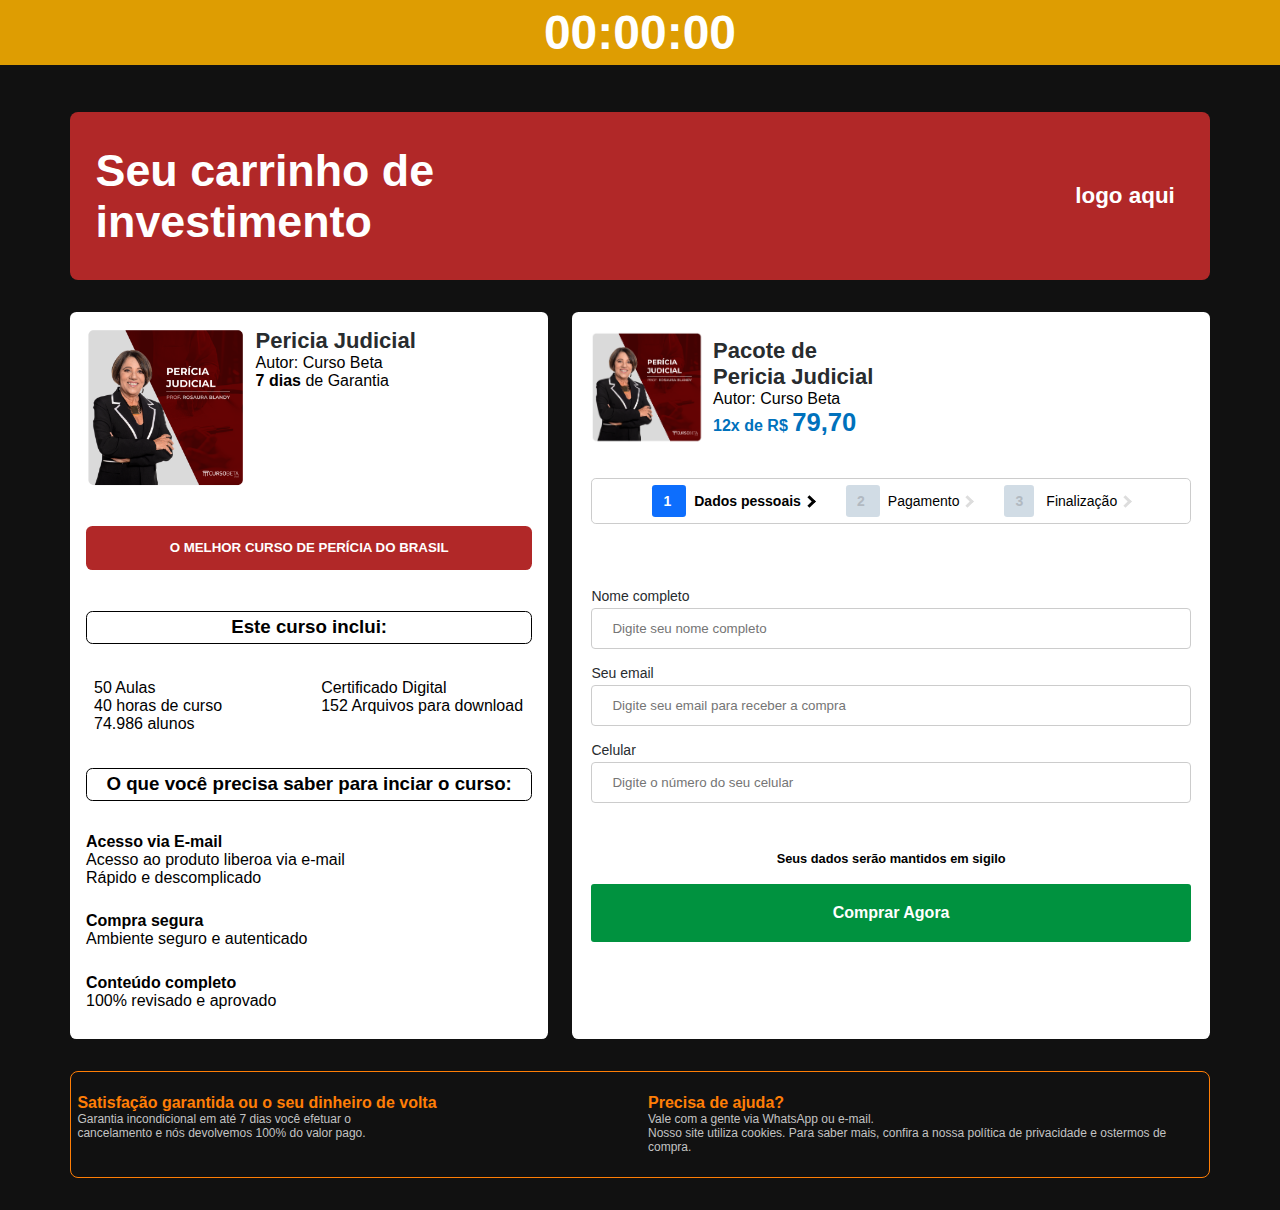
<file: index.html>
<html>
    <head>
        <meta charset="UTF-8" />
        <meta http-equiv="X-UA-Compatible" content="IE=edge" />
        <meta name="viewport" content="width=device-width, initial-scale=1.0" />
        <link rel="stylesheet" href="css/style.css">
        <script type="text/javascript" src="js/custom.js"></script>
        <link href='https://css.gg/arrow-left.css' rel='stylesheet'>
    </head>

    <body>
        <section id="timer">
            <div class="row fixed-top d-inline-flex justify-content-center align-items-center oferta">
                <div class="timer text-center">00:00:00</div>
            </div>
        </section>

        <section id="checkout">
            <div class="d-flex-column">
                <div class="container investimento">
                    <div class="investimento-left">
                        <h1>Seu carrinho de investimento</h1>
                    </div>             
                    <div class="investimento-right">
                        logo aqui
                    </div>
                </div>
      
                <div class="container justify-content-center">   
                    <div class="parent">
                        <div class="div1 row2"> 
                            <div class="div-1 mg-1">
                                <div class="col-sm ">
                                    <img class ="w-img-10 d-flex-left" src="img/img.png">
                                </div>
                                <div class="col-md subtitle">
                                    <h1 class="mg-0 title-course">Pericia Judicial</h1>   
                                    <div class="">
                                        <p class="">
                                            Autor: Curso Beta   <br>
                                            <strong>7 dias</strong> 
                                            de Garantia
                                        </p>   
                                    </div> 
                                </div>
                            </div>
                            <div class="mg-1">
                                <div class="row justify-content-center">
                                    <h5 class="the-best-couse text-center"> O melhor curso de Perícia do Brasil</h5>
                                </div>
                                <div class="row">
                                    <h3 class="this-couse-include text-center"> Este curso inclui:</h3>
                                </div>  
                                <ul id="list-this-course" class="text-left">
                                    <li>50 Aulas</li>
                                    <li>40 horas de curso</li>
                                    <li>74.986 alunos</li>
                                    <li>Certificado Digital</li>
                                    <li>152 Arquivos para download</li>
                                </ul>
                            </div>

                            <div class="mg-1">
                                <div class="row">
                                    <h3 class="this-couse-include text-center"> O que você precisa saber para inciar o curso:</h3>
                                </div>  
                                <div class="text-left">
                                    <div class="list-this-course">
                                        <h4 >Acesso via E-mail</h4>
                                        <p>Acesso ao produto liberoa via e-mail <br> Rápido e descomplicado</p>
                                    </div>
                                    <div class="list-this-course">
                                        <h4>Compra segura</h4>
                                        <p>Ambiente seguro e autenticado</p>
                                    </div>
                                    <div class="list-this-course">
                                        <h4>Conteúdo completo</h4>
                                        <p>100% revisado e aprovado</p>
                                    </div>
                                </div>
                            </div>
                        </div>

                        <div class="div2">                 
                            <div id="img-step-one"class="row">
                                <div class="col-sm ">
                                    <img class ="w-img-7 d-flex-left" src="img/img.png">
                                </div>
                                <div class="col-md subtitle">
                                    <h2 class="mg-0 title-course">Pacote de <br> Pericia Judicial</h2>   
                                    <div class="">
                                        <p class="">
                                            Autor: Curso Beta 
                                        </p>   
                                        <p class="">
                                            <strong class="parcel">12x de R$</strong>  
                                            <strong class="price">79,70</strong>
                                        </p>   
                                    </div> 
                                </div>
                            </div>

                            <div class="form-checkout">
                                <div class="tab mb-4">
                                    <button id="bt-step-one" class="tablinks text-center active" onclick="openCity(event, 'step-one')"> 
                                        <strong id="step"> 1 </strong>
                                         <span class="">Dados pessoais</span>
                                        <i class="arrow right"></i>
                                    </button>

                                    <button id="bt-step-two" class="tablinks text-center" onclick="openCity(event, 'step-two')">
                                        <strong id="step"> 2 </strong> Pagamento
                                        <i class="arrow right"></i>
                                    </button>

                                    <button id="bt-step-three" class="tablinks text-center" onclick="openCity(event, 'step-three')">
                                        <strong id="step"> 3</strong>  Finalização
                                        <i class="arrow right"></i>
                                    </button>
                                </div>

                                <div id="dados-pessoais">
                                    <form>
                                        <div id="step-one" class="tabcontent">
                                            <div class="field-input mb-1">
                                                <label class="label" for="nome">Nome completo</label>
                                                <input type="text" id="nome" name="nome" placeholder="Digite seu nome completo">
                                            </div>
                                            <div class="field-input mb-1">
                                                <label class="label"for="">Seu email</label>
                                                <input type="text" id="email" name="lastname" placeholder="Digite seu email para receber a compra">
                                            </div>
                                            <div class="field-input mb-1">
                                                <label class="label" for="celular">Celular</label>
                                                <input type="text" id="celular" name="celular" placeholder="Digite o número do seu celular">
                                            </div>
                                            <div class="row justify-content-center">
                                                <strong class="text-step-1"> Seus dados serão mantidos em sigilo </strong>
                                            </div>
                                            <br>
                                            <button class="button c-pointer" type="submit" value="Comprar Agora"> Comprar Agora</button>
                                        </div>
                                    </form>
                                </div>

                                <div id="pagamento">
                                    <form>
                                        <div id="step-two" class="tabcontent">
                                            <div class="d-flex c-pointer">
                                                <div class ="row d-block">
                                                    <div class="col-md">
                                                        <div class="arrow-back">
                                                            <i class="gg-arrow-left"></i>
                                                        </div> 
                                                        <div class="text-back">
                                                            <p class="d-flex">Voltar</p>
                                                        </div> 
                                                    </div> 
                                                    <div class="col-md f-right text-left-buy">        
                                                        <div class="text-buy">
                                                            <p> Detalhes da compra</p>
                                                            <strong> 12x de R$ 79,70* </strong>
                                                            <p> ou R$ 797,00 à vista</p>
                                                        </div> 
                                                    </div> 
                                                </div>
                                            </div>

                                            <div class="row-pagamento">
                                                <div id="options" class="field-input d-flex">
                                                    <input type="radio" id="credito" name="pagamento" value="1">
                                                    <label for="credito">Cartão de cŕedito</label>
                                                    <input type="radio" id="boleto" name="pagamento" value="2">
                                                    <label for="boleto">Boleto</label>

                                                    <input type="radio" id="pix" name="pagamento" value="3">
                                                    <label for="pix">PIX</label>

                                                    <input type="radio" id="vermais" name="pagamento" value="4">
                                                    <label for="vermais">Ver mais</label>
                                                </div>
                                                <div>
                                                    <p></p>
                                                </div>
                                            </div>

                            
                                            <div class="field-input mb-1">
                                                <label class="label" for="numero">Número do Cartão</label>
                                                <input type="text" id="numero" name="numero" placeholder="Digite somente números">
                                            </div>

                                            <div class="field-input mb-1">
                                                <label class="label"for="titular">Nome do titular</label>
                                                <input type="text" id="titular" name="titular" placeholder="Digite o nome impresso no cartão">
                                            </div>

                                            <div class="field-input mb-1">
                                                <label class="label" for="cpf">CPF/CNPJ (Titular do cartão)</label>
                                                <input type="text" id="cpf" name="cpf" placeholder="Digite o número do seu CPF ou CNPJ">
                                            </div>

                                            <div class="field-input mb-1 d-flex">
                                                <div class="field-input mb-1 d-flex fields-step-2">
                                                    <label class="label" for="mes">Mẽs</label>
                                                    <input type="text" id="mes" name="mes" placeholder="Mês">
                                                </div>
                                        
                                                <div class="field-input mb-1 fields-step-2">
                                                    <label class="label" for="ano">Ano</label>
                                                    <input type="text" id="ano" name="ano" placeholder="Ano">
                                                </div>
                                        
                                                <div class="field-input mb-1 fields-step-2">
                                                    <label class="label" for="cvv">CVV</label>
                                                    <input type="text" id="cvv" name="cvv" placeholder="CVV">
                                                </div>
                                            </div>

                                            <div class="field-input mb-1">
                                                <label class="label" for="telefone">Selecione o número de parcelas</label>
                                                <select id="country" name="country">
                                                    <option value="option1">12x de R$79,70*</option>
                                                    <option value="option2">12x de R$79,70*</option>
                                                    <option value="option3">12x de R$79,70*</option>
                                                </select>
                                            </div>
                                            <br>
                                            <button class="button c-pointer" type="submit" value="Comprar Agora"> Finalizar pagamento</button>
                                        </div>
                                    </form>
                                </div> 

                                <div id="finalizacao">
                                    <form>
                                        <div id="step-three" class="tabcontent">
                                            <p class="mb-1">Detalhes da compra</p>
                                            <div class="row">
                                                <div class="col-sm ">
                                                    <img class ="w-img-12 d-flex-left" src="img/img.png">
                                                </div>
                                                <div class="col-md subtitle">
                                                    <h2 class="mg-0 title-course">Pacote de <br> Pericia Judicial</h2>   
                                                    <div class="">
                                                        <p class="">
                                                            Autor: Curso Beta 
                                                        </p>   
                                                        <p class="">
                                                            <strong class="parcel">12x de R$</strong>  
                                                            <strong class="price">79,70</strong>
                                                        </p>   
                                                    </div> 
                                                </div>
                                            </div>
                                            <hr>
                                            <p class="mb-1">Pgamento via cartão de crédito</p> <br>

                                            <div class="notice">
                                                <p> Depois do Pagamento, fique atento ao seu e-mail para receber os dados de 
                                                    acesso ao produto (Verifique também a caixa de SPAM)
                                                </p> 
                                            </div>
                                            <br>
                                            <button class="button bt-blue c-pointer" type="submit" value="Comprar Agora"> Seu pedido foi processado com sucesso</button>
                                        </div>
                                    </form>
                                </div> 
                            </div> 
                        </div> 
                    </div>
                    <footer class="row row2">
                        <ul id="footer" class="text-left">
                            <li>
                                    <p class="f-title">Satisfação garantida ou o seu dinheiro de volta</p>
                                <p class="f-descricao">Garantia incondicional em até 7 dias você efetuar o <br> cancelamento e nós devolvemos 100% do valor pago.</p>
                            </li>
                            <li>
                                <p class="f-title">Precisa de ajuda?</p>
                                <p class="f-descricao">Vale com a gente via WhatsApp ou e-mail.<br> Nosso site utiliza cookies. Para saber mais, confira a nossa política de privacidade e ostermos de compra.</p>
                            </li>
                        </ul>
                    </footer>
                </div>
            </div>
        </section>
    <body>
</html>
</file>
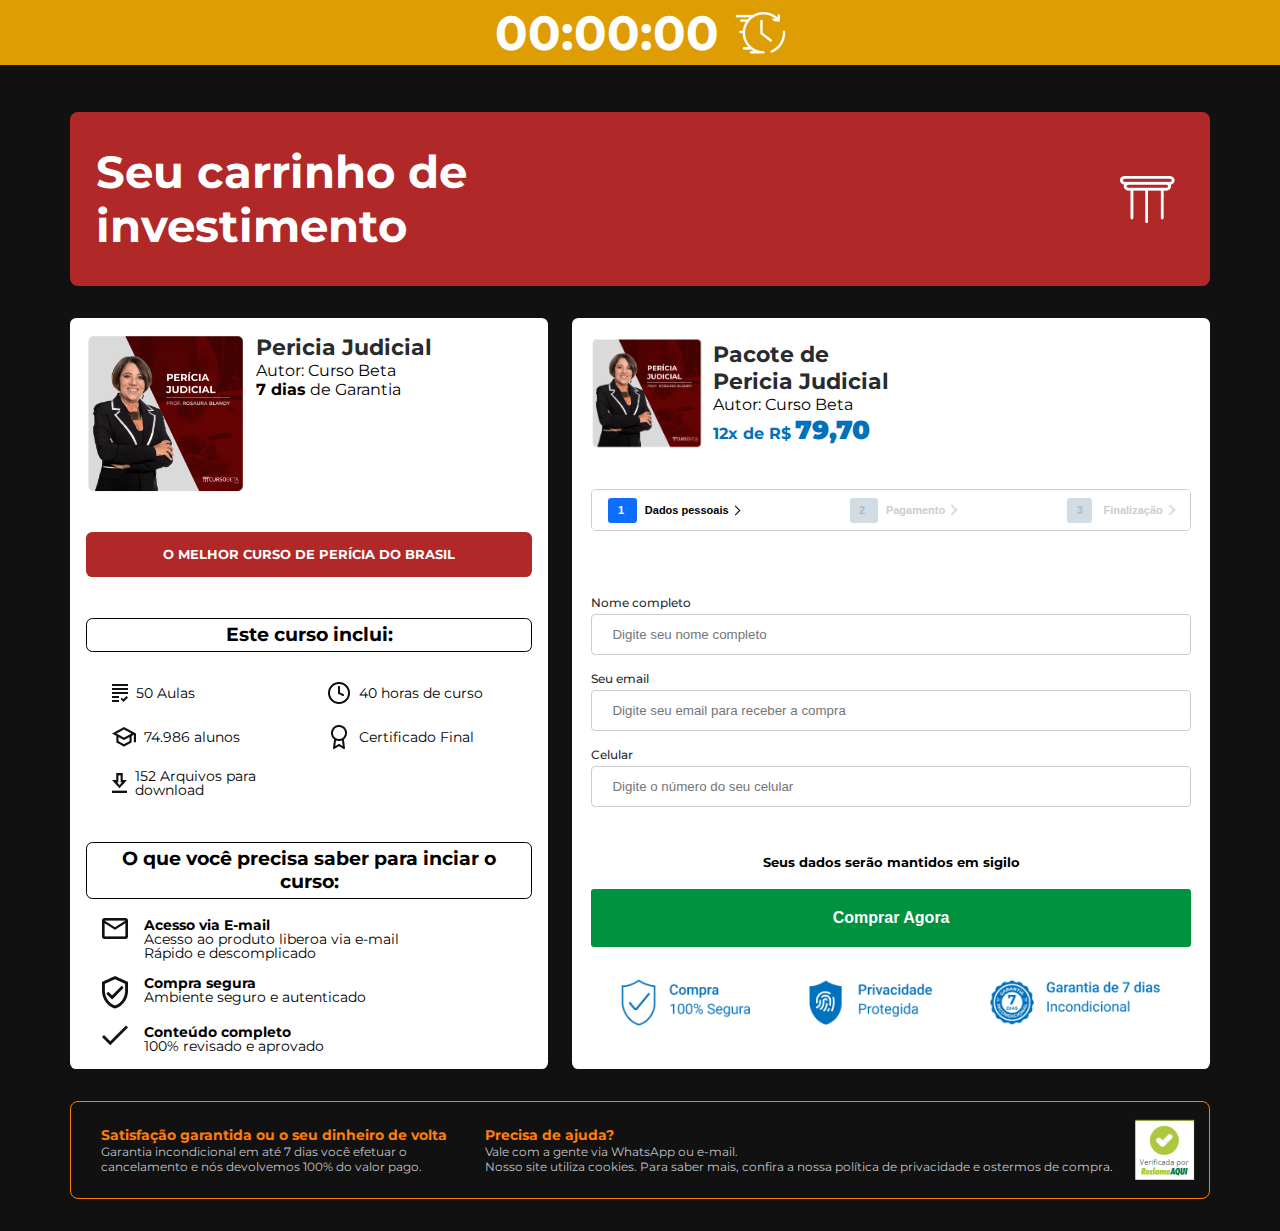
<file: checkout-steps/index.html>
<html>
    <head>
        <meta charset="UTF-8" />
        <meta http-equiv="X-UA-Compatible" content="IE=edge" />
        <meta name="viewport" content="width=device-width, initial-scale=1.0" />
        <link rel="stylesheet" href="css/style.css">
        <script type="text/javascript" src="js/custom.js"></script>
        <link href='https://css.gg/arrow-left.css' rel='stylesheet'>
    </head>

    <body>
        <section id="timer">
            <div class="row fixed-top d-inline-flex justify-content-center align-items-center oferta">
                <div class="timer text-center">00:00:00</div>
                <img class="mg-left-1" src="img/clock.png">
            </div>
        </section>

        <section id="checkout">
            <div class="d-flex-column">
                <div class="container investimento">
                    <div class="investimento-left">
                        <h1>Seu carrinho de investimento</h1>
                    </div>             
                    <div class="investimento-right">
                        <img src="img/logo-beta.png">
                    </div>
                </div>
      
                <div class="container justify-content-center">   
                    <div class="parent">
                        <div class="div1 row2"> 
                            <div class="div-1 mg-1">
                                <div class="col-sm ">
                                    <img class ="w-img-10 d-flex-left" src="img/img.png">
                                </div>
                                <div class="col-md subtitle">
                                    <h1 class="mg-0 title-course">Pericia Judicial</h1>   
                                    <div class="">
                                        <p class="">
                                            Autor: Curso Beta   <br>
                                            <strong>7 dias</strong> 
                                            de Garantia
                                        </p>   
                                    </div> 
                                </div>
                            </div>
                            
                            <div class="mg-1">
                                <div class="row justify-content-center">
                                    <h5 class="the-best-couse text-center"> O melhor curso de Perícia do Brasil</h5>
                                </div>
                                <div class="row">
                                    <h3 class="this-couse-include text-center"> Este curso inclui:</h3>
                                </div> 
                            
                                <div class="list-this-course">
                                    <div class="flex-container text-left">
                                        <div class="flex-left">
                                            <img class="mg-right-0-5" src="img/icons/icon-aulas.png">50 Aulas
                                        </div>
                                        <div class="flex-right">
                                            <img class="mg-right-0-5" src="img/icons/icon-horas.png">40 horas de curso
                                        </div>
                                    </div>
                                    <div class="flex-container text-left">
                                        <div class="flex-left">
                                            <img class="mg-right-0-5" src="img/icons/icon-alunos.png">74.986 alunos
                                        </div>
                                        <div class="flex-right">
                                            <img class="mg-right-0-5" src="img/icons/icon-certificado.png">Certificado Final
                                        </div>
                                    </div>
                                    <div class="flex-container text-left">
                                        <div class="flex-left">
                                            <img class="mg-right-0-5" src="img/icons/icon-download.png">152 Arquivos para download
                                        </div>
                                        <div class="flex-right"></div>
                                    </div>
                                </div>
                            </div>

                            <div class="mg-1">
                                <div class="row">
                                    <h3 class="this-couse-include text-center"> O que você precisa saber para inciar o curso:</h3>
                                </div>  
                                <div class="text-left mg-left-1">

                                    <div class="d-flex-center mb-1">
                                        <div>
                                            <img class="" src="img/icons/icon-email.png">
                                        </div>
                                        <div class="list-this-course">
                                            <h4 >Acesso via E-mail</h4>
                                            <p>Acesso ao produto liberoa via e-mail <br> Rápido e descomplicado</p>
                                        </div>    
                                    </div>

                                    <div class="d-flex-center mb-1">
                                        <div>
                                            <img class="" src="img/icons/icon-comprasegura.png"><br>
                                        </div>
                                        <div class="list-this-course">
                                            <h4>Compra segura</h4>
                                            <p>Ambiente seguro e autenticado</p>
                                        </div>
                                    </div>

                                    <div class="d-flex-center mb-1">
                                        <div>
                                            <img class="" src="img/icons/icon-conteudocompleto.png">
                                        </div>
                                        <div class="list-this-course">
                                            <h4>Conteúdo completo</h4>
                                            <p>100% revisado e aprovado</p>
                                        </div>
                                    </div>
                                </div>
                            </div>

                        </div>

                        <div class="div2">                 
                            <div id="img-step-one"class="row">
                                <div class="col-sm ">
                                    <img class ="w-img-7 d-flex-left" src="img/img.png">
                                </div>
                                <div class="col-md subtitle">
                                    <h2 class="mg-0 title-course">Pacote de <br> Pericia Judicial</h2>   
                                    <div class="">
                                        <p class="">
                                            Autor: Curso Beta 
                                        </p>   
                                        <p class="">
                                            <strong class="parcel">12x de R$</strong>  
                                            <strong class="price">79,70</strong>
                                        </p>   
                                    </div> 
                                </div>
                            </div>

                            <div class="form-checkout">
                                <div class="tab mb-4">
                                    <button id="bt-step-one" class="tablinks text-center active" onclick="openCity(event, 'step-one')"> 
                                        <strong id="step"> 1 </strong>
                                         <span class="">Dados pessoais</span>
                                        <i class="arrow right"></i>
                                    </button>

                                    <button id="bt-step-two" class="tablinks text-center" onclick="openCity(event, 'step-two')">
                                        <strong id="step"> 2 </strong> Pagamento
                                        <i class="arrow right"></i>
                                    </button>

                                    <button id="bt-step-three" class="tablinks text-center" onclick="openCity(event, 'step-three')">
                                        <strong id="step"> 3</strong>  Finalização
                                        <i class="arrow right"></i>
                                    </button>
                                </div>

                                <div id="dados-pessoais">
                                    <form>
                                        <div id="step-one" class="tabcontent">
                                            <div class="field-input mb-1">
                                                <label class="label" for="nome">Nome completo</label>
                                                <input type="text" id="nome" name="nome" placeholder="Digite seu nome completo">
                                            </div>
                                            <div class="field-input mb-1">
                                                <label class="label"for="">Seu email</label>
                                                <input type="text" id="email" name="lastname" placeholder="Digite seu email para receber a compra">
                                            </div>
                                            <div class="field-input mb-1">
                                                <label class="label" for="celular">Celular</label>
                                                <input type="text" id="celular" name="celular" placeholder="Digite o número do seu celular">
                                            </div>
                                            <div class="row justify-content-center">
                                                <strong class="text-step-1"> Seus dados serão mantidos em sigilo </strong>
                                            </div>
                                            <br>
                                            <button class="button c-pointer" type="submit" value="Comprar Agora"> Comprar Agora</button>

                                            <div id="selos" class="margin-top-2">
                                                <img src="img/grupo-selos.png" width="90%">
                                            </div>
                                            <div id="selos-mobile" class="text-center">
                                                <img src="img/mob-compra.png">
                                                <img src="img/mob-privacidade.png">
                                                <img src="img/mob-garantia.png">
                                            </div>
                                        </div>
                                    </form>
                                </div>

                                <div id="pagamento">
                                    <form>
                                        <div id="step-two" class="tabcontent">
                                            <div class="mg-top-1 c-pointer">   
                                                <div class="arrow-back"> <i class="gg-arrow-left"></i> </div> 
                                                <div class="text-back"><p class="d-flex">Voltar</p> </div> 
                                                <div class="f-right text-buy">
                                                    <p> Detalhes da compra</p>
                                                    <strong> 12x de R$ 79,70* </strong>
                                                    <p> ou R$ 797,00 à vista</p>
                                                </div> 
                                            </div>
                               
                                            <div class="row row-pagamento">
                                                <div id="options" class="field-input d-flex">
                                                    <input type="radio" id="credito" name="pagamento" value="1">
                                                    <label for="credito">Cartão de cŕedito</label>

                                                    <input type="radio" id="boleto" name="pagamento" value="2">
                                                    <label for="boleto">Boleto</label>

                                                    <input type="radio" id="pix" name="pagamento" value="3">
                                                    <label for="pix">PIX</label>

                                                    <input type="radio" id="vermais" name="pagamento" value="4">
                                                    <label for="vermais">Ver mais</label>
                                                </div>
                                                <div>
                                                    <p class="text-center see-more">
                                                        Arraste para ver mais
                                                    </p>
                                                </div>
                                            </div>

                                            <div class="field-input mb-1">
                                                <label class="label" for="numero">Número do Cartão</label>
                                                <input type="text" id="numero" name="numero" placeholder="Digite somente números">
                                            </div>

                                            <div class="field-input mb-1">
                                                <label class="label"for="titular">Nome do titular</label>
                                                <input type="text" id="titular" name="titular" placeholder="Digite o nome impresso no cartão">
                                            </div>

                                            <div class="field-input mb-1">
                                                <label class="label" for="cpf">CPF/CNPJ (Titular do cartão)</label>
                                                <input type="text" id="cpf" name="cpf" placeholder="Digite o número do seu CPF ou CNPJ">
                                            </div>

                                            <div class="field-input mb-1 d-flex">
                                                <div class="field-input mb-1 d-flex fields-step-2">
                                                    <label class="label" for="mes">Mẽs</label>
                                                    <input type="text" id="mes" name="mes" placeholder="Mês">
                                                </div>
                                        
                                                <div class="field-input mb-1 fields-step-2">
                                                    <label class="label" for="ano">Ano</label>
                                                    <input type="text" id="ano" name="ano" placeholder="Ano">
                                                </div>
                                        
                                                <div class="field-input mb-1 fields-step-2">
                                                    <label class="label" for="cvv">CVV</label>
                                                    <input type="text" id="cvv" name="cvv" placeholder="CVV">
                                                </div>
                                            </div>

                                            <div class="field-input mb-1">
                                                <label class="label" for="telefone">Selecione o número de parcelas</label>
                                                <select id="country" name="country">
                                                    <option value="option1">12x de R$79,70*</option>
                                                    <option value="option2">12x de R$79,70*</option>
                                                    <option value="option3">12x de R$79,70*</option>
                                                </select>
                                            </div>
                                            <br>
                                            <button class="button c-pointer" type="submit" value="Comprar Agora"> Finalizar pagamento</button>
                                            <div id="selos" class="margin-top-2">
                                                <img src="img/grupo-selos.png" width="90%">
                                            </div>
                                            <div id="selos-mobile" class="text-center">
                                                <img src="img/mob-compra.png">
                                                <img src="img/mob-privacidade.png">
                                                <img src="img/mob-garantia.png">
                                            </div>
                                        </div>
                                    </form>
                                </div> 

                                <div id="finalizacao">
                                    <form>
                                        <div id="step-three" class="tabcontent">
                                            <p class="text-step-three  mb-1">Detalhes da compra</p>
                                            <div class="row">
                                                <div class="col-sm ">
                                                    <img class ="w-img-12 d-flex-left" src="img/img.png">
                                                </div>
                                                <div class="col-md subtitle">
                                                    <h2 class="mg-0 title-course">Pacote de <br> Pericia Judicial</h2>   
                                                    <div class="">
                                                        <p class="">
                                                            Autor: Curso Beta 
                                                        </p>   
                                                        <p class="">
                                                            <strong class="parcel">12x de R$</strong>  
                                                            <strong class="price">79,70</strong>
                                                        </p>   
                                                    </div> 
                                                </div>
                                            </div>
                                            <hr>
                                            <p class="text-step-three mb-1">Pagamento via cartão de crédito</p> <br>

                                            <div class="notice">
                                                <p> 
                                                    Depois do Pagamento, fique atento ao seu e-mail para receber os dados de 
                                                    acesso ao produto (Verifique também a caixa de SPAM)
                                                </p> 
                                            </div>
                                            <br>
                                            <button class="button bt-blue c-pointer" type="submit" value="Comprar Agora"> Seu pedido foi processado com sucesso</button>
                                            <div id="selos" class="margin-top-2">
                                                <img src="img/grupo-selos.png" width="90%">
                                            </div>
                                            <div id="selos-mobile" class="text-center">
                                                <img src="img/mob-compra.png">
                                                <img src="img/mob-privacidade.png">
                                                <img src="img/mob-garantia.png">
                                            </div>
                                        </div>
                                    </form>
                                </div> 
                            </div> 
                        </div> 
                    </div>
                    <footer>
                        <div id="footer" class="text-left">
                            <div class="row-footer row2 ">
                                <div class="md-col mb-1 mg-1">
                                    <p class="f-title">Satisfação garantida ou o seu dinheiro de volta</p>
                                    <p class="f-descricao">
                                        Garantia incondicional em até 7 dias você efetuar o <br> 
                                        cancelamento e nós devolvemos 100% do valor pago.
                                    </p>
                                </div>
                                <div class="md-col mb-1 mg-1 ">
                                    <p class="f-title">Precisa de ajuda?</p>
                                    <p class="f-descricao">
                                        Vale com a gente via WhatsApp ou e-mail.<br> 
                                        Nosso site utiliza cookies. Para saber mais, confira a nossa 
                                        política de privacidade e ostermos de compra.
                                    </p>
                                </div>
                                <div class="md-col">
                                    <img src="img/reclameaqui.png">
                                </div>
                            </div>
                        </div>
                    </footer>
                </div>
            </div>
        </section>
    <body>
</html>
</file>
<file: css/style.css>
@import url("https://fonts.googleapis.com/css2?family=Montserrat:wght@200;300;600&display=swap");

.some-page-wrapper {
  margin: 0px;
}

* {
  box-sizing: border-box;
}

body {
  background-color: #111111;
  margin: 0;
  font-size: 1rem;
  font-family: "Segoe UI", Tahoma, Geneva, Verdana, sans-serif !important;
  font-weight: 400;
}

.row {
  display: flex;
  flex-direction: row;
  align-items: center;
  flex-wrap: wrap;
  width: 100%;
}

.div-1 {
  display: flex;
}

.column {
  display: flex;
  flex-direction: column;
  flex-basis: 100%;
  column-gap: 2rem;
  flex: 1;
}

.blue-column {
  background-color: white;
}

.green-column {
  background-color: white;
  height: 100px;
}

.oferta {
  background-color: #de9d02;
  width: 100%;
  height: 65px;
}

.fixed-top {
  position: fixed;
  top: 0;
  right: 0;
  left: 0;
  z-index: 1030;
}

.container {
  max-width: 1140px;
}

.justify-content-center {
  -ms-flex-pack: center !important;
  justify-content: center !important;
}

.oferta .descricao svg {
  height: 65px;
  margin: 5px 10px 0 10px;
}

.oferta .timer {
  color: white;
  font-size: 3rem;
  font-weight: bold;
}

.oferta .descricao span {
  max-width: 280px;
  flex-wrap: wrap;
}

.align-items-center {
  -ms-flex-align: center !important;
  align-items: center !important;
}

.d-inline-flex {
  display: -ms-inline-flexbox !important;
  display: inline-flex !important;
}

.investimento {
  background-color: #b12828;
  color: white;
  width: 100%;
  border-radius: 0.5rem;
  padding: 0.2rem;
  margin: 2rem 0;
  font-weight: bold;
  margin-top: 7rem;
  display: flex;
  flex-direction: row;
  align-items: center;
  font-size: 1.4rem;
}

.investimento-left {
  float: left;
  width: 49%;
  margin-left: 1.4rem;
}

.investimento-right {
  float: right;
  width: 49%;
  text-align: end;
  margin-right: 2rem;
}

.parent {
  display: grid;
  grid-template-rows: 1fr;
  grid-template-columns: 1.5fr 2fr;
  grid-template-areas: "div1 div2";
  grid-column-gap: 1.5rem;
  grid-row-gap: 0px;
}

.div1 {
  background: white;
  border-radius: 0.4rem;
  grid-area: div1;
}

.div2 {
  background: white;
  border-radius: 0.4rem;
  grid-area: div2;
  padding: 1.2rem;
}

/*INICIO TABS*/
.tab {
  overflow: hidden;
  border: 1px solid white;
  background-color: white;
  border: 1px solid #cccccc;
  border-radius: 0.3rem;
  display: flex;
  justify-content: center;
}

/* Style the buttons inside the tab */
.tab button {
  background-color: inherit;
  border: none;
  outline: none;
  cursor: pointer;
  padding: 14px 16px;
  transition: 0.3s;
  font-size: 14px;
}

/* Create an active/current tablink class */
.tab button.active {
  font-weight: bold;
}

/* Style the tab content */
.tabcontent {
  display: none;
  border: 1px solid w;
  border-top: none;
}

.button {
  padding: 20px;
  border: none 0px white;
  border-color: white;
  background-color: #00923f;
  border-radius: 3px;
  color: white;
  font-weight: 600;
  font-size: 1rem;
  width: 100%;
}

.form-checkout {
  margin-top: 2.2rem;
  display: flex;
  flex-direction: column;
}

.tab button.active #step {
  background-color: #0d6efd;
  color: white;
}

#step {
  background-color: #d1dce5;
  color: #b1b9c1;
  padding: 0.5rem 0.7rem;
  border-radius: 0.2rem;
  margin-right: 0.5rem;
}

.w-img-12 {
  width: 12rem;
}

.w-img-10 {
  width: 10rem;
}

.w-img-7 {
  width: 7rem;
}

.mg-1 {
  margin: 1rem;
}

.mg-0 {
  margin: 0;
}

.subtitle {
  text-align: left;
  padding: 0 0.6rem;
}

.the-best-couse {
  background-color: #b12828;
  color: white;
  text-transform: uppercase;
  border-radius: 0.4rem;
  width: 100%;
  padding: 0.9rem;
}

.this-couse-include {
  border: 1px solid black;
  border-radius: 0.4rem;
  width: 100%;
  padding: 0.3rem;
}

.text-center {
  text-align: center;
}

.text-left {
  text-align: left;
}

.mg-left-2 {
  margin-left: 2rem;
}

.d-flex {
  display: flex;
}

#list-this-course {
  columns: 2;
  -webkit-columns: 2;
  -moz-columns: 2;
  list-style-type: none;
  margin-left: -2rem;
}

.this-couse-include ul {
  line-height: normal;
}

h4,
p {
  margin: 0;
}

.list-this-course {
  padding: 0.8rem 0;
}

footer ul {
  columns: 2;
  -webkit-columns: 2;
  -moz-columns: 2;
  list-style-type: none;
  padding: 0;
}

footer {
  color: ff7e06;
  border: 1px solid;
  border-radius: 0.5rem;
  padding: 0.4rem;
  margin: 2rem 0;
  font-weight: bold;
}

.f-descricao {
  color: #c3c3c3;
  font-weight: normal;
  font-size: 12px;
}

input[type="text"],
select {
  width: 100%;
  padding: 12px 20px;
  display: inline-block;
  border: 1px solid #ccc;
  border-radius: 4px;
  box-sizing: border-box;
  background: white;
}

input[type="submit"] {
  width: 100%;
  background-color: #4caf50;
  color: white;
  padding: 14px 20px;
  margin: 8px 0;
  border: none;
  border-radius: 4px;
  cursor: pointer;
}

input[type="submit"]:hover {
  background-color: #45a049;
}

.label {
  font-size: 14px;
  float: left;
  color: #282c2f;
  margin-bottom: 4px;
}

.mb-1 {
  margin-bottom: 1rem;
}

.mb-4 {
  margin-bottom: 4rem;
}

.text-step-1 {
  margin-top: 2rem;
  font-size: 0.8rem;
}

.fields-step-2 {
  display: flex;
  flex-direction: column;
  flex-wrap: nowrap;
  align-items: flex-start;
  margin-right: 1rem;
  width: 5rem;
}

.d-flex-column {
  display: flex;
  flex-direction: column;
  align-items: center;
}

.price {
  font-size: 1.6rem;
  font-weight: 900;
  margin-top: 1rem;
  color: #0071bc;
}

.parcel {
  color: #0071bc;
}

hr {
  color: #ddd;
}

.notice {
  background: #cfe8d9;
  padding: 1.2rem;
  border: 1px solid green;
  border-radius: 0.3rem;
}

.bt-blue {
  background-color: #0071bc !important;
}

.title-course {
  margin: 0;
  font-size: 22px;
  color: #282c2f;
}

.tab button.active .arrow {
  border: solid black;
  border-width: 0 3px 3px 0;
  display: inline-block;
  padding: 3px;
}

.arrow {
  border: solid #ddd;
  border-width: 0 3px 3px 0;
  display: inline-block;
  padding: 3px;
}

.right {
  transform: rotate(-45deg);
  -webkit-transform: rotate(-45deg);
  font-weight: normal;
}

#pagamento #options input[type="radio"] {
  display: none;
}

#pagamento #options label {
  display: flex;
  padding: 12px 25px;
  background-color: white;
  color: #939598;
  border-radius: 5px;
  cursor: pointer;
  width: 100%;
  height: 73px;
  margin: -0.4rem 1rem 1.2rem 0rem;
  border: 1px solid #939598;
  flex-direction: row;
  flex-wrap: nowrap;
  align-items: center;
  text-align: center;
  justify-content: center;
}

#pagamento #options input[type="radio"]:checked + label {
  background-color: white;
  color: #375ec1;
  border: 1.6px solid #375ec1;
  font-weight: 700;
}

.arrow-back {
  margin-bottom: 2rem;
  display: flex;
  border-radius: 50%;
  background-color: #fffffe;
  float: left;
  color: #318834;
  height: 40px;
  width: 40px;
  border: 1px solid #318834;
  align-items: center;
  justify-content: center;
}

.text-back {
  margin: 0 0.8rem;
  display: flex;
  border-radius: 50%;
  background-color: #fffffe;
  float: left;
  color: #282c2f;
  height: 40px;
  width: 40px;
  align-items: center;
  justify-content: center;
  font-weight: bold;
}
.c-pointer {
  cursor: pointer;
}

.f-right {
  float: right;
}

.d-block {
  display: block;
}

#pagamento {
  margin-top: -2.5rem;
}

.text-buy {
  font-size: 11px;
  color: #707780;
}

.text-left-buy {
  text-align: end;
}

.d-flex-center {
  overflow-x: hidden;
}

#step-one {
  display: block;
}

.row-pagamento {
  display: flex;
  justify-content: center;
  align-items: center;
}

@media (max-width: 1095px) {
  .d-flex-column {
    margin: 0 20px;
  }

  .investimento-left {
    width: 100%;
    font-size: 14px;
    display: flex;
    justify-content: center;
    align-items: center;
    margin: 0;
  }

  .investimento-right {
    display: none;
  }

  .parent {
    grid-template-rows: auto auto;
    grid-template-areas:
      "div2 div2"
      "div1 div1";
    row-gap: 30px;
  }

  .div2 {
    height: auto;
    padding-bottom: 50px;
  }

  .row2 {
    width: 90%;
    margin: 10 auto;
  }

  #options {
    display: flex;
    width: 100%;
    height: auto;
    overflow-x: auto;
    flex-grow: 2;
    gap: 10px;
  }

  #pagamento #options label {
    height: 70px;
    margin: 0;
    min-width: 125px;
  }

  footer ul {
    display: flex;
    flex-direction: column;
    margin: 15px;
    align-items: center;
  }

  footer ul li {
    text-align: center;
    margin-bottom: 15px;
  }

  .f-title {
    font-size: 20px;
  }

  .f-descricao {
    font-size: 17px;
  }
}

@media (max-width: 610px) {
  #options {
    gap: 0;
  }

  .tab {
    justify-content: space-around;
    display: flow-root;
  }

  .tab button {
    padding: 14px 0;
  }

  #pagamento #options label {
    border-radius: 0;
  }
}

@media (max-width: 490px) {
  .tab button.active .arrow {
    border-width: 0 2px 2px 0;
    padding: 2px;
  }

  .tab button {
    font-size: 11px;
  }
}

@media (max-width: 375px) {
  #step {
    padding: 0.3rem 0.5rem;
    margin-right: 0.3rem;
  }
  .tab button {
    font-size: 9px;
  }
}
</file>
<file: checkout-steps/css/style.css>
@import url("https://fonts.googleapis.com/css2?family=Montserrat:wght@200;300;600&display=swap");

.w-img-12 {
  width: 12rem;
}

.w-img-10 {
  width: 10rem;
}

.w-img-7 {
  width: 7rem;
}

.mg-top-1{
  margin: 1rem 0;
}

.mg-1 {
  margin: 1rem;
}

.mg-0 {
  margin: 0;
}

.mg-0-3 {
  margin: 0 3rem;
}

.text-center {
  text-align: center;
}

.text-left {
  text-align: left;
}

.mg-right-0-5 {
  margin-right: 0.5rem;
}

.mg-right-1 {
  margin-right: 1rem;
}

.mg-left-2 {
  margin-left: 2rem;
}

.mg-left-1 {
  margin-left: 1rem;
}

.d-flex {
  display: flex;
}

.c-pointer {
  cursor: pointer;
}

.f-right {
  float: right;
}

.d-block {
  display: block;
}

#pagamento {
  margin-top: -2.5rem;
}

.text-buy {
  font-size: 11px;
  color: #707780;
  text-align: end;
}

.text-left-buy {
  text-align: end;
}

.d-flex-center {
  display: flex;
  justify-content: flex-start;
}

.text-step-three {
  color: #282C2F;
  font-weight: bold;
}

.some-page-wrapper {
  margin: 0px;
}

.d-flex-center-imgs{
  display: flex;
  flex-direction: row;
  align-items: flex-start;
  justify-content: center;
}

.see-more{
  font-size: 12px;
  padding: 0.5rem;
  display: none;
}

* {
  box-sizing: border-box;
}

.icon-li{
  display: flex;
  align-items: center;
  margin-left: -2rem;
}

body {
  background-color: #111111;
  margin: 0;
  font-size: 1rem;
  font-family: 'Montserrat';
  font-style: normal;
  font-weight: 400;
}

.row {
  display: flex;
  flex-direction: row;
  flex-wrap: nowrap;
  width: 100%;
  align-items: center;
}

.div-1 {
  display: flex;
}

.column {
  display: flex;
  flex-direction: column;
  flex-basis: 100%;
  column-gap: 2rem;
  flex: 1;
}

.blue-column {
  background-color: white;
}

.green-column {
  background-color: white;
  height: 100px;
}

.oferta {
  background-color: #de9d02;
  width: 100%;
  height: 65px;
}

.fixed-top {
  position: fixed;
  top: 0;
  right: 0;
  left: 0;
  z-index: 1030;
}

.container {
  max-width: 1140px;
}

.justify-content-center {
  -ms-flex-pack: center !important;
  justify-content: center !important;
}

.oferta .descricao svg {
  height: 65px;
  margin: 5px 10px 0 10px;
}

.oferta .timer {
  color: white;
  font-size: 3rem;
  font-weight: bold;
}

.oferta .descricao span {
  max-width: 280px;
  flex-wrap: wrap;
}

.align-items-center {
  -ms-flex-align: center !important;
  align-items: center !important;
}

.d-inline-flex {
  display: -ms-inline-flexbox !important;
  display: inline-flex !important;
}

.investimento {
  background-color: #b12828;
  color: white;
  width: 100%;
  border-radius: 0.5rem;
  padding: 0.2rem;
  margin: 2rem 0;
  font-weight: bold;
  margin-top: 7rem;
  display: flex;
  flex-direction: row;
  align-items: center;
  font-size: 1.4rem;
}

.investimento-left {
  float: left;
  width: 49%;
  margin-left: 1.4rem;
}

.investimento-right {
  float: right;
  width: 49%;
  text-align: end;
  margin-right: 2rem;
}

.parent {
  display: grid;
  grid-template-rows: 1fr;
  grid-template-columns: 1.5fr 2fr;
  grid-template-areas: "div1 div2";
  grid-column-gap: 1.5rem;
  grid-row-gap: 0px;
}

.div1 {
  background: white;
  border-radius: 0.4rem;
  grid-area: div1;
}

.div2 {
  background: white;
  border-radius: 0.4rem;
  grid-area: div2;
  padding: 1.2rem;
}


.tab {
  overflow: hidden;
  border: 1px solid white;
  background-color: white;
  border: 1px solid #cccccc;
  border-radius: 0.3rem;
  display: flex;
  justify-content: space-between;
}

.tab button {
  background-color: inherit;
  border: none;
  outline: none;
  cursor: pointer;
  padding: 14px 16px;
  transition: 0.3s;
  font-size: 11px;
  font-weight: bold;
  color: #cccccc;
}

.tab button.active {
  font-weight: bold;
  color: #000;
}

.tabcontent {
  display: none;
  border: 1px solid w;
  border-top: none;
}

.button {
  padding: 20px;
  border: none 0px white;
  border-color: white;
  background-color: #00923f;
  border-radius: 3px;
  color: white;
  font-weight: 600;
  font-size: 1rem;
  width: 100%;
}

.form-checkout {
  display: flex;
  flex-direction: column;
}

.tab button.active #step {
  background-color: #0d6efd;
  color: white;
}

#img-step-one{
  margin-bottom: 2.5rem;
}

#step {
  background-color: #d1dce5;
  color: #b1b9c1;
  padding: 0.4rem 0.6rem;
  border-radius: 0.2rem;
  margin-right: 0.5rem;
}

.subtitle {
  text-align: left;
  padding: 0 0.6rem;
}

.the-best-couse {
  background-color: #b12828;
  color: white;
  text-transform: uppercase;
  border-radius: 0.4rem;
  width: 100%;
  padding: 0.9rem;
}

.this-couse-include {
  border: 1px solid black;
  border-radius: 0.4rem;
  width: 100%;
  padding: 0.3rem;
}

#list-this-course {
  columns: 2;
  -webkit-columns: 2;
  -moz-columns: 2;
  list-style-type: none;
  font-weight: 400;
  font-size: 14px;
  line-height: 34px;
}

.this-couse-include ul {
  line-height: normal;
}

h4,
p {
  margin: 0;
}

.list-this-course {
  padding: 0rem 0;
  font-size: 14px;
  line-height: 14px;
  margin-left: 1rem;
}

footer ul {
  columns: 2;
  -webkit-columns: 2;
  -moz-columns: 2;
  list-style-type: none;
  padding: 0;
}

footer {
  color: ff7e06;
  border: 1px solid;
  border-radius: 0.5rem;
  padding: 0.5rem;
  margin: 2rem 0;
  font-weight: bold;
  font-size: 14px;
}

.row-footer{
  display: flex;
  flex-direction: row;
  flex-wrap: nowrap;
  align-items: center;
  justify-content: space-evenly;
}

.f-descricao {
  color: #c3c3c3;
  font-weight: normal;
  font-size: 12px;
}

input[type="text"],
select {
  width: 100%;
  padding: 12px 20px;
  display: inline-block;
  border: 1px solid #ccc;
  border-radius: 4px;
  box-sizing: border-box;
  background: white;
  color: #939598;
}

input[type="submit"] {
  width: 100%;
  background-color: #4caf50;
  color: white;
  padding: 14px 20px;
  margin: 8px 0;
  border: none;
  border-radius: 4px;
  cursor: pointer;
}

input[type="submit"]:hover {
  background-color: #45a049;
}

.label {
  float: left;
  color: #282c2f;
  margin-bottom: 4px;
  font-weight: 500;
  font-size: 12px;
  line-height: 15px;
}

.mb-1 {
  margin-bottom: 1rem;
}

.mb-4 {
  margin-bottom: 4rem;
}

.text-step-1 {
  margin-top: 2rem;
  font-size: 0.8rem;
}

.fields-step-2 {
  display: flex;
  flex-direction: column;
  flex-wrap: nowrap;
  align-items: flex-start;
  margin-right: 1rem;
  width: 5rem;
}

.d-flex-column {
  display: flex;
  flex-direction: column;
  align-items: center;
}

.price {
  font-size: 1.6rem;
  font-weight: 900;
  margin-top: 1rem;
  color: #0071bc;
}

.parcel {
  color: #0071bc;
}

hr {
  color: #ddd;
}

.notice {
  background: #cfe8d9;
  padding: 1.2rem;
  border: 1px solid green;
  border-radius: 0.3rem;
}

.bt-blue {
  background-color: #0071bc !important;
}

.title-course {
  margin: 0;
  font-size: 22px;
  color: #282c2f;
}

.tab button.active .arrow {
  border: solid black;
  border-width: 0 1px 1px 0;
  display: inline-block;
  padding: 3px;
}

.arrow {
  border: solid #ddd;
  border-width: 0 2px 2px 0;
  display: inline-block;
  padding: 3px;
}

.right {
  transform: rotate(-45deg);
  -webkit-transform: rotate(-45deg);
  font-weight: normal;
}

#pagamento #options input[type="radio"] {
  display: none;
}

#pagamento #options label {
  display: flex;
  padding: 12px 25px;
  background-color: white;
  color: #939598;
  border-radius: 3px;
  cursor: pointer;
  width: 100%;
  height: 60px;
  margin: -0.4rem 1rem 1.2rem 0rem;
  border: 1px solid #939598;
  flex-direction: row;
  flex-wrap: nowrap;
  align-items: center;
  text-align: center;
  justify-content: center;
  font-size: 11px;
  font-weight: 700;
}

#pagamento #options input[type="radio"]:checked + label {
  background-color: white;
  color: #375ec1;
  border: 1.6px solid #375ec1;
  font-weight: 700;
  font-size: 13px;
}

.arrow-back {
  margin-bottom: 2rem;
  display: flex;
  border-radius: 50%;
  background-color: #fffffe;
  float: left;
  color: #318834;
  height: 40px;
  width: 40px;
  border: 1px solid #318834;
  align-items: center;
  justify-content: center;
}

.text-back {
  margin: 0 0.8rem;
  display: flex;
  border-radius: 50%;
  background-color: #fffffe;
  float: left;
  color: #282c2f;
  height: 40px;
  width: 40px;
  align-items: center;
  justify-content: center;
  font-weight: bold;
}

#step-one {
  display: block;
}

.row-pagamento {
  display: grid;
}

.margin-top-2{
  margin-top: 2rem;
}

.flex-container {
  display: flex;
  flex-direction: row;
}

.flex-left {
  width: 50%;
  margin: 5px;
  padding: 5px;
  display: flex;
  align-items: center;
  justify-content: flex-start;
  flex-direction: row;
}

.flex-right {
  width: 50%;
  margin: 5px;
  padding: 5px;
  display: flex;
  align-items: center;
  justify-content: flex-start;
  flex-direction: row;
}

#selos-mobile {
  display: flex;
  flex-direction: row;
  justify-content: center;
  display: none;
}

#selos{
  display: flex;
  flex-direction: row;
  justify-content: center;
}

@media (max-width: 1095px) {
  .d-flex-column {
    margin: 0 20px;
  }

  .row-footer {
    display: block;
    text-align: center;
  }

  .investimento-left {
    width: 100%;
    font-size: 14px;
    display: flex;
    justify-content: center;
    align-items: center;
    margin: 0;
  }

  .investimento-right {
    display: none;
  }

  .parent {
    grid-template-rows: auto auto;
    grid-template-areas:
      "div2 div2"
      "div1 div1";
    row-gap: 30px;
  }

  .div2 {
    height: auto;
    padding-bottom: 50px;
  }

  .row2 {
    width: 90%;
    margin: 10 auto;
  }

  #options {
    display: flex;
    width: 100%;
    height: auto;
    overflow-x: auto;
    flex-grow: 2;
    gap: 10px;
  }

  #pagamento #options label {
    height: 70px;
    margin: 0;
    min-width: 125px;
  }

  footer ul {
    display: flex;
    flex-direction: column;
    margin: 15px;
    align-items: center;
  }

  footer ul li {
    text-align: center;
    margin-bottom: 15px;
  }

  .f-title {
    font-size: 20px;
  }

  .f-descricao {
    font-size: 17px;
  }
}

@media (max-width: 610px) {
  #options {
    gap: 0;
  }

  .tab {
    justify-content: space-around;
    display: flow-root;
    margin-bottom: 1rem;
  }

  .tab button {
    padding: 14px 0;
  }

  #pagamento #options label {
    border-radius: 0;
  }
}

@media (max-width: 490px) {
  footer {
    width: 90%;
    margin: 10 auto;
  }

  .see-more{
    display: block;
  }

  #selos-mobile{
    display: block!important;
    margin-top: 2rem;
    margin-bottom: -2rem;
  }

  #selos{
    display: none!important;
  }

  .tab button.active .arrow {
    border-width: 0 2px 2px 0;
    padding: 2px;
  }

  .tab button {
    font-size: 9.5px
  }
}

@media (max-width: 375px) {
  #step {
    padding: 0.3rem 0.5rem;
    margin-right: 0.3rem;
  }
  .tab button {
    font-size: 9px;
  }
}
</file>
